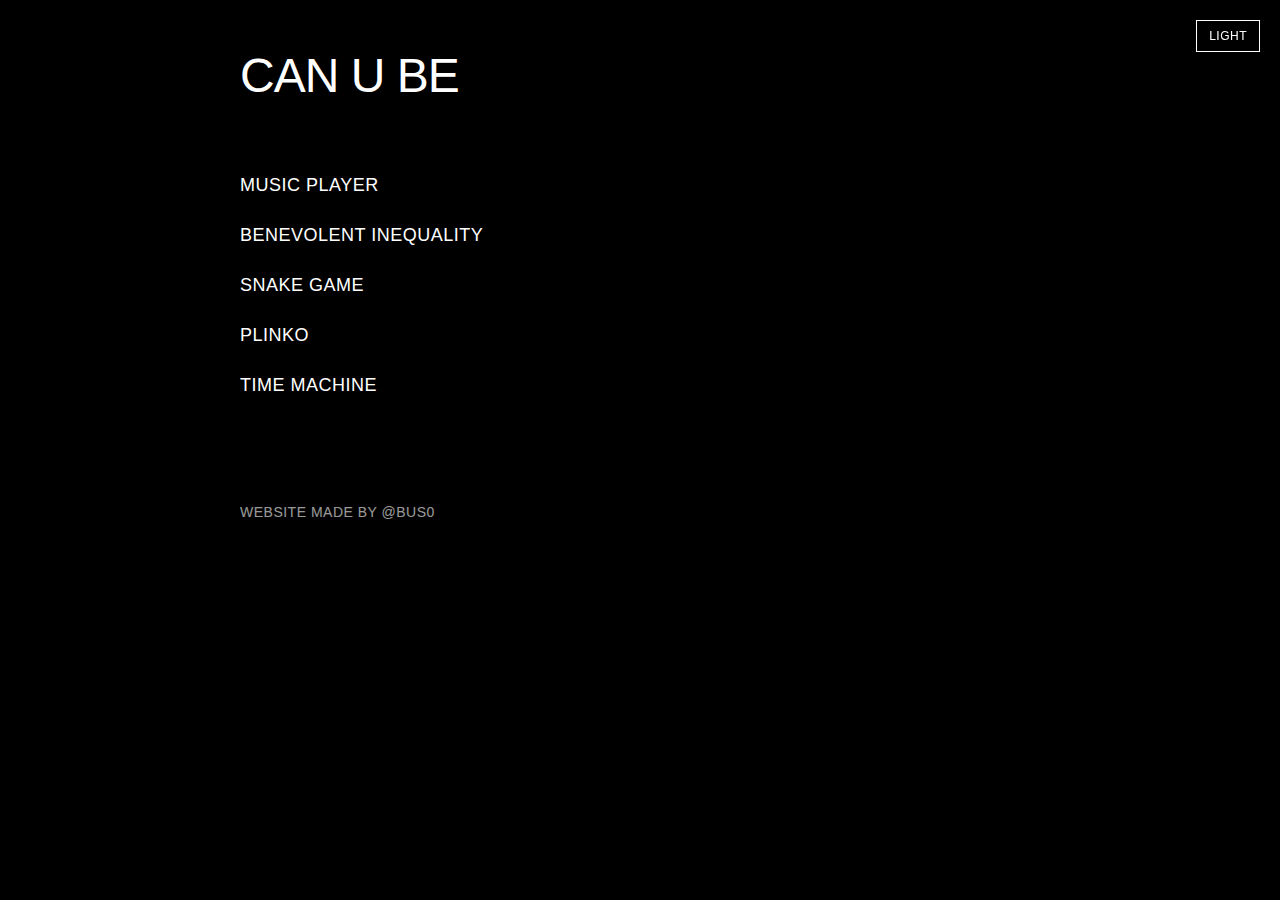
<file: index.html>
<!DOCTYPE html>
<html lang="en">
<head>
    <link rel="icon" href="images/favicon.ico" type="image/x-icon">
    <meta charset="UTF-8">
    <meta name="viewport" content="width=device-width, initial-scale=1.0">
    <title>Can U Be</title>
    <link rel="stylesheet" href="styles.css">
</head>
<body>
    <button class="theme-toggle" onclick="toggleTheme()">Light</button>
    
    <div class="container">
        <h1 class="hero-title">Can U Be</h1>
        
        <div class="nav-links">
            <a href="index1.html" class="nav-link block">Music Player</a>
            <a href="benevolent-inequality.html" class="nav-link block">BENEVOLENT INEQUALITY</a>
            <a href="snake.html" class="nav-link block">Snake Game</a>
            <a href="plinko.html" class="nav-link block">Plinko</a>
            <a href="time-machine.html" class="nav-link block">Time Machine</a>
        </div>
        
        <div class="footer spaced">
            Website made by @bus0
        </div>
    </div>
    
    <script src="theme.js"></script>
</body>
</html>
</file>
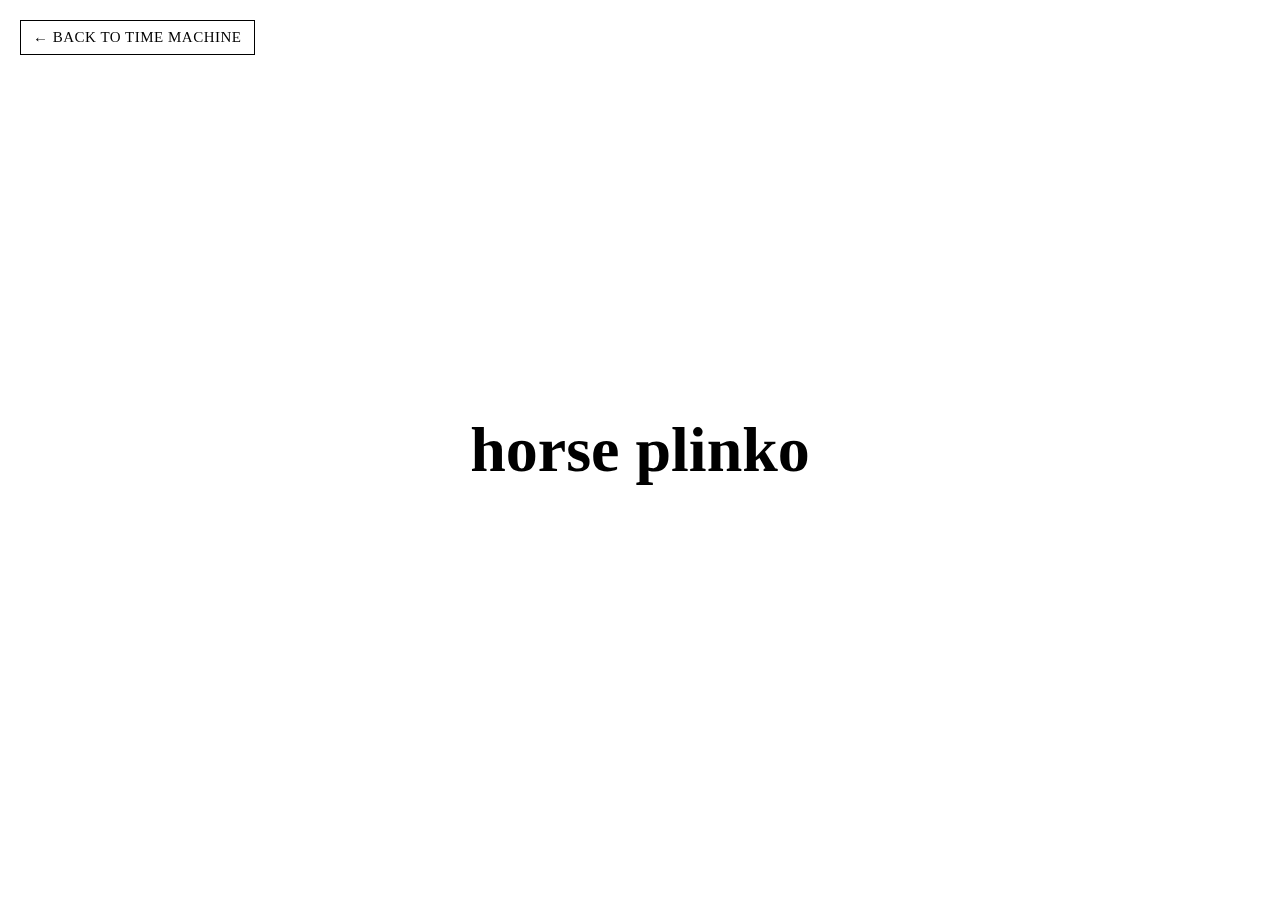
<file: time-machine/CUB-V3/index.html>
<!DOCTYPE html>
<html>
<head>
    <style>
        body {
            background-color: white;
            display: flex;
            justify-content: center;
            align-items: center;
            height: 100vh;
            margin: 0;
        }
        
        h1 {
            font-size: 4rem;
        }

        .back-to-timemachine {
            position: fixed;
            top: 20px;
            left: 20px;
            border: 1.5px solid #000;
            padding: 8px 12px;
            text-transform: uppercase;
            letter-spacing: 0.5px;
            background: none !important;
            color: #000 !important;
            box-shadow: none !important;
            font-size: 15px;
            z-index: 1000;
            text-decoration: none;
            transition: none !important;
        }
        .back-to-timemachine:hover, .back-to-timemachine:focus {
            background: none !important;
            color: #000 !important;
            border-color: #000 !important;
            outline: none !important;
        }
    </style>
</head>
<body>
    <a href="../../time-machine.html" class="back-to-timemachine">&larr; Back to Time Machine</a>
    <h1>horse plinko</h1>
</body>
</html>
</file>
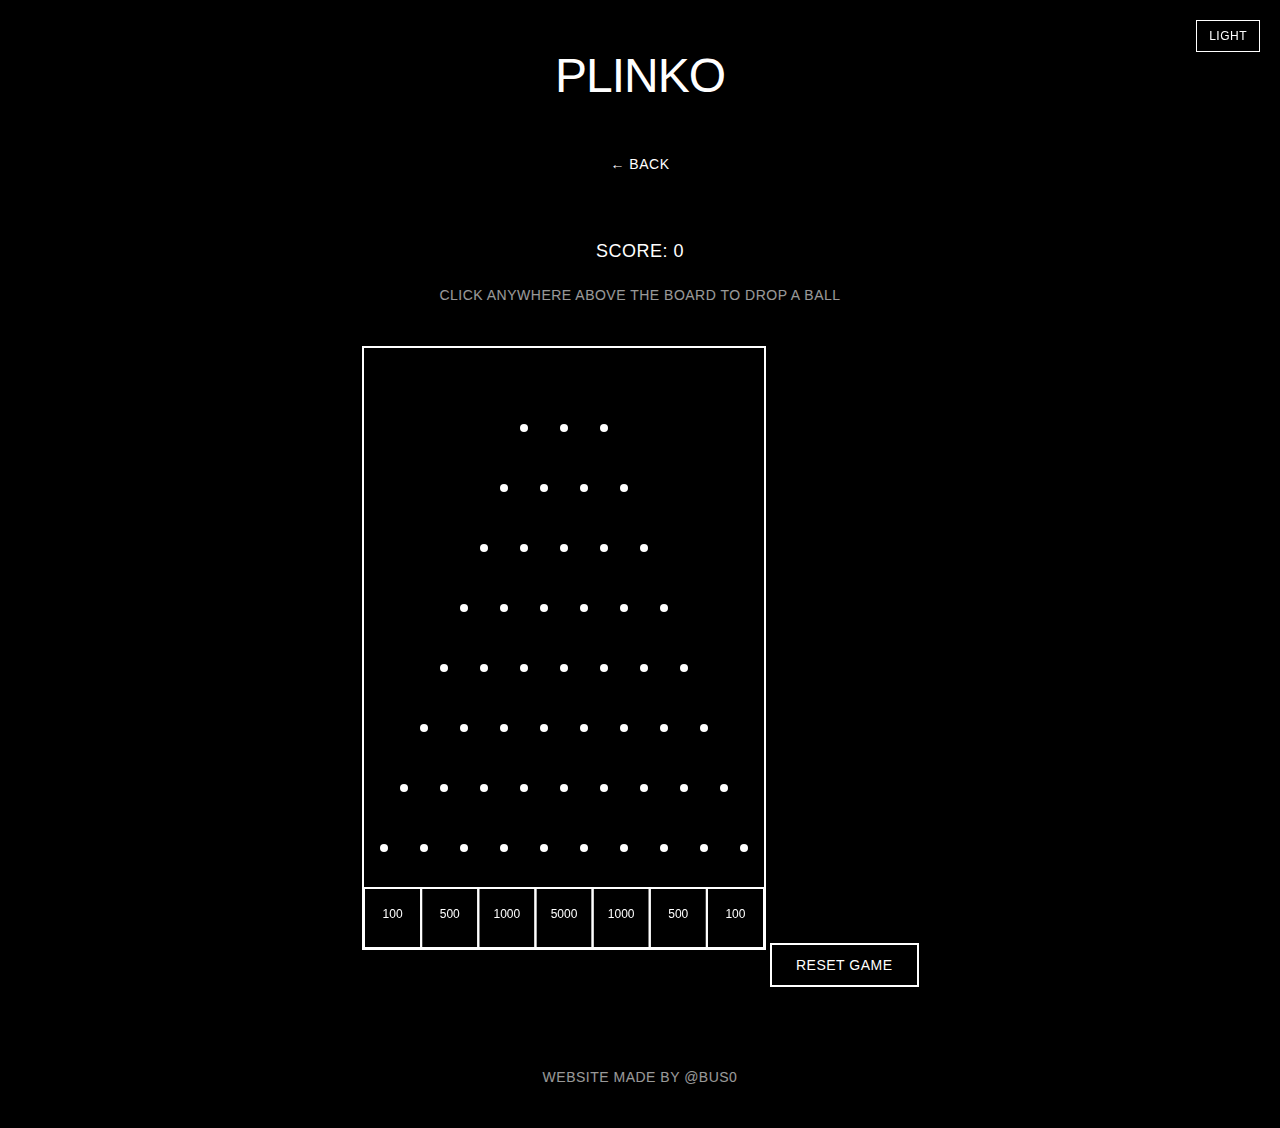
<file: plinko.html>
<!DOCTYPE html>
<html lang="en">
<head>
    <meta charset="UTF-8">
    <meta name="viewport" content="width=device-width, initial-scale=1.0">
    <title>Plinko - Can U Be</title>
    <link rel="icon" type="image/x-icon" href="favicon.ico">
    <link rel="stylesheet" href="styles.css">
</head>
<body>
    <button class="theme-toggle" onclick="toggleTheme()">Light</button>
    
    <div class="container center">
        <h1>Plinko</h1>
        
        <a href="index.html" class="nav-link">← Back</a>
        
        <div class="score">Score: <span id="score">0</span></div>
        <div class="controls">Click anywhere above the board to drop a ball</div>
        
        <canvas id="plinkoCanvas" width="400" height="600"></canvas>
        
        <button class="game-button" onclick="resetGame()">Reset Game</button>
        
        <div class="footer">
            Website made by @bus0
        </div>
    </div>
    
    <script src="theme.js"></script>
    <script>
        const canvas = document.getElementById('plinkoCanvas');
        const ctx = canvas.getContext('2d');
        const scoreElement = document.getElementById('score');

        // Game state
        let score = 0;
        let balls = [];
        let pegs = [];
        let slots = [];
        let isAnimating = false;

        // Physics constants
        const GRAVITY = 0.3;
        const BOUNCE = 0.7;
        const FRICTION = 0.99;
        const BALL_RADIUS = 8;
        const PEG_RADIUS = 4;

        // Initialize game board
        function initializeGame() {
            // Create pegs in triangular pattern
            pegs = [];
            const pegRows = 8;
            const pegSpacing = 40;
            const startY = 80;
            
            for (let row = 0; row < pegRows; row++) {
                const pegsInRow = row + 3;
                const rowWidth = (pegsInRow - 1) * pegSpacing;
                const startX = (canvas.width - rowWidth) / 2;
                
                for (let col = 0; col < pegsInRow; col++) {
                    pegs.push({
                        x: startX + col * pegSpacing,
                        y: startY + row * 60,
                        radius: PEG_RADIUS
                    });
                }
            }
            
            // Create scoring slots at bottom
            slots = [];
            const slotCount = 7;
            const slotWidth = canvas.width / slotCount;
            const slotValues = [100, 500, 1000, 5000, 1000, 500, 100];
            
            for (let i = 0; i < slotCount; i++) {
                slots.push({
                    x: i * slotWidth,
                    y: canvas.height - 60,
                    width: slotWidth,
                    height: 60,
                    value: slotValues[i]
                });
            }
        }

        // Ball object
        class Ball {
            constructor(x, y) {
                this.x = x;
                this.y = y;
                this.vx = (Math.random() - 0.5) * 2; // Small random horizontal velocity
                this.vy = 0;
                this.radius = BALL_RADIUS;
                this.active = true;
            }

            update() {
                if (!this.active) return;

                // Apply gravity
                this.vy += GRAVITY;
                
                // Apply friction
                this.vx *= FRICTION;
                this.vy *= FRICTION;
                
                // Update position
                this.x += this.vx;
                this.y += this.vy;
                
                // Check peg collisions
                pegs.forEach(peg => {
                    const dx = this.x - peg.x;
                    const dy = this.y - peg.y;
                    const distance = Math.sqrt(dx * dx + dy * dy);
                    
                    if (distance < this.radius + peg.radius) {
                        // Calculate collision response
                        const angle = Math.atan2(dy, dx);
                        const sin = Math.sin(angle);
                        const cos = Math.cos(angle);
                        
                        // Separate ball from peg
                        const overlap = this.radius + peg.radius - distance;
                        this.x += cos * overlap;
                        this.y += sin * overlap;
                        
                        // Bounce off peg
                        const speed = Math.sqrt(this.vx * this.vx + this.vy * this.vy);
                        this.vx = cos * speed * BOUNCE;
                        this.vy = sin * speed * BOUNCE;
                        
                        // Add some randomness
                        this.vx += (Math.random() - 0.5) * 2;
                    }
                });
                
                // Check walls
                if (this.x - this.radius < 0) {
                    this.x = this.radius;
                    this.vx = Math.abs(this.vx) * BOUNCE;
                }
                if (this.x + this.radius > canvas.width) {
                    this.x = canvas.width - this.radius;
                    this.vx = -Math.abs(this.vx) * BOUNCE;
                }
                
                // Check if ball reached bottom
                if (this.y + this.radius > canvas.height - 60) {
                    this.checkSlotScore();
                    this.active = false;
                }
            }

            checkSlotScore() {
                const slotIndex = Math.floor(this.x / (canvas.width / slots.length));
                if (slotIndex >= 0 && slotIndex < slots.length) {
                    score += slots[slotIndex].value;
                    scoreElement.textContent = score;
                }
            }

            draw() {
                if (!this.active) return;
                
                const colors = getThemeColors();
                ctx.fillStyle = colors.fg;
                ctx.beginPath();
                ctx.arc(this.x, this.y, this.radius, 0, Math.PI * 2);
                ctx.fill();
            }
        }

        // Get current theme colors
        function getThemeColors() {
            const isLight = document.body.getAttribute('data-theme') === 'light';
            return {
                bg: isLight ? '#fff' : '#000',
                fg: isLight ? '#000' : '#fff'
            };
        }

        // Draw game elements
        function draw() {
            const colors = getThemeColors();
            
            // Clear canvas
            ctx.fillStyle = colors.bg;
            ctx.fillRect(0, 0, canvas.width, canvas.height);
            
            // Draw pegs
            ctx.fillStyle = colors.fg;
            pegs.forEach(peg => {
                ctx.beginPath();
                ctx.arc(peg.x, peg.y, peg.radius, 0, Math.PI * 2);
                ctx.fill();
            });
            
            // Draw slots
            ctx.strokeStyle = colors.fg;
            ctx.lineWidth = 2;
            ctx.font = '12px -apple-system, BlinkMacSystemFont, "Segoe UI", Roboto, sans-serif';
            ctx.textAlign = 'center';
            ctx.fillStyle = colors.fg;
            
            slots.forEach(slot => {
                ctx.strokeRect(slot.x, slot.y, slot.width, slot.height);
                ctx.fillText(slot.value.toString(), slot.x + slot.width / 2, slot.y + 30);
            });
            
            // Draw balls
            balls.forEach(ball => ball.draw());
        }

        // Game loop
        function gameLoop() {
            // Update balls
            balls.forEach(ball => ball.update());
            
            // Remove inactive balls
            balls = balls.filter(ball => ball.active);
            
            // Check if animation should stop
            if (balls.length === 0) {
                isAnimating = false;
            }
            
            draw();
            
            if (isAnimating) {
                requestAnimationFrame(gameLoop);
            }
        }

        // Drop ball
        function dropBall(x) {
            const ball = new Ball(x, 20);
            balls.push(ball);
            
            if (!isAnimating) {
                isAnimating = true;
                gameLoop();
            }
        }

        // Reset game
        function resetGame() {
            score = 0;
            scoreElement.textContent = score;
            balls = [];
            isAnimating = false;
            draw();
        }

        // Mouse click handler
        canvas.addEventListener('click', function(event) {
            const rect = canvas.getBoundingClientRect();
            const scaleX = canvas.width / rect.width;
            const scaleY = canvas.height / rect.height;
            const x = (event.clientX - rect.left) * scaleX;
            const y = (event.clientY - rect.top) * scaleY;
            
            console.log('Click detected at:', x, y); // Debug log
            
            // Drop ball anywhere on click (removed y restriction for testing)
            dropBall(x);
        });

        // Initialize and start
        initializeGame();
        draw();
    </script>
</body>
</html>
</file>
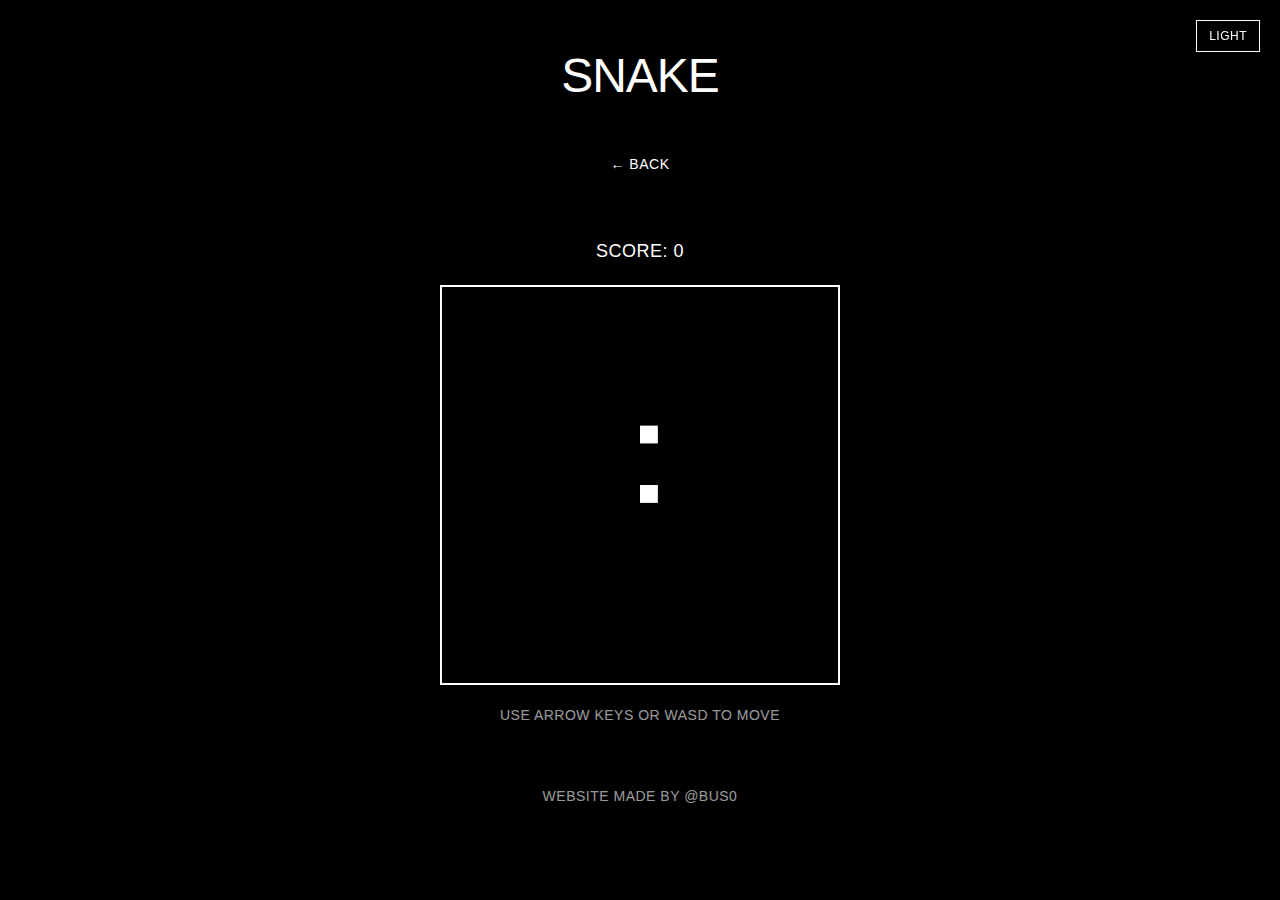
<file: snake.html>
<!DOCTYPE html>
<html lang="en">
<head>
    <link rel="icon" href="favicon.ico" type="image/x-icon">
    <meta charset="UTF-8">
    <meta name="viewport" content="width=device-width, initial-scale=1.0">
    <title>Snake Game - Can U Be</title>
    <link rel="stylesheet" href="styles.css">
</head>
<body>
    <button class="theme-toggle" onclick="toggleTheme()" tabindex="0" aria-label="Toggle theme">Light</button>
    
    <div class="container center">
        <h1>Snake</h1>
        
    <a href="index.html" class="nav-link" tabindex="0" aria-label="Back to home">← Back</a>
        
        <div class="score">Score: <span id="score">0</span></div>
        
        <div style="width:100%;max-width:400px;margin:0 auto;">
            <canvas id="gameCanvas" width="400" height="400" style="width:100%;height:auto;display:block;"></canvas>
        </div>
        
        <div class="controls">
            Use arrow keys or WASD to move
        </div>
        
        <div id="gameOver" class="game-over" style="display: none;">
            Game Over - Press Space to restart
        </div>
        
        <div class="footer">
            Website made by @bus0
        </div>
    </div>
    
    <script src="theme.js"></script>

    <script>
        const canvas = document.getElementById('gameCanvas');
        const ctx = canvas.getContext('2d');
        const scoreElement = document.getElementById('score');
        const gameOverElement = document.getElementById('gameOver');

        const gridSize = 20;
        const tileCount = canvas.width / gridSize;

        let snake = [
            {x: 10, y: 10}
        ];
        let food = {};
    let dx = 0;
    let dy = 0;
    let nextDx = 0;
    let nextDy = 0;
        let score = 0;
        let gameRunning = true;

        // Generate random food position
        function randomFood() {
            food = {
                x: Math.floor(Math.random() * tileCount),
                y: Math.floor(Math.random() * tileCount)
            };
        }
        
        // Get current theme colors
        function getThemeColors() {
            const isLight = document.body.getAttribute('data-theme') === 'light';
            return {
                bg: isLight ? '#fff' : '#000',
                fg: isLight ? '#000' : '#fff'
            };
        }

        // Draw everything
        function draw() {
            const colors = getThemeColors();
            
            // Clear canvas with theme background
            ctx.fillStyle = colors.bg;
            ctx.fillRect(0, 0, canvas.width, canvas.height);

            // Draw snake with theme foreground
            ctx.fillStyle = colors.fg;
            snake.forEach(segment => {
                ctx.fillRect(segment.x * gridSize, segment.y * gridSize, gridSize - 2, gridSize - 2);
            });

            // Draw food with theme foreground
            ctx.fillStyle = colors.fg;
            ctx.fillRect(food.x * gridSize, food.y * gridSize, gridSize - 2, gridSize - 2);
        }

        // Update game state
        function update() {
            if (!gameRunning) return;
            // Don't move if no direction is set
            if (dx === 0 && dy === 0) return;

            // Apply queued direction change (prevents double turns in one frame)
            if ((nextDx !== 0 || nextDy !== 0) && (dx === 0 && dy === 0 || !(nextDx === -dx && nextDy === -dy))) {
                dx = nextDx;
                dy = nextDy;
            }

            const head = {x: snake[0].x + dx, y: snake[0].y + dy};

            // Check wall collision
            if (head.x < 0 || head.x >= tileCount || head.y < 0 || head.y >= tileCount) {
                gameOver();
                return;
            }

            // Check self collision
            if (snake.some(segment => segment.x === head.x && segment.y === head.y)) {
                gameOver();
                return;
            }

            snake.unshift(head);

            // Check food collision
            if (head.x === food.x && head.y === food.y) {
                score += 10;
                scoreElement.textContent = score;
                randomFood();
            } else {
                snake.pop();
            }
        }

        function gameOver() {
            gameRunning = false;
            gameOverElement.style.display = 'block';
        }

        function resetGame() {
            snake = [{x: 10, y: 10}];
            dx = 0;
            dy = 0;
            nextDx = 0;
            nextDy = 0;
            score = 0;
            scoreElement.textContent = score;
            gameRunning = true;
            gameOverElement.style.display = 'none';
            randomFood();
        }

        // Game loop
        function gameLoop() {
            update();
            draw();
        }

        // Handle keyboard input
        document.addEventListener('keydown', (e) => {
            if (!gameRunning && e.code === 'Space') {
                resetGame();
                return;
            }

            if (!gameRunning) return;

            // On first keypress, set both dx/dy and nextDx/nextDy so snake starts immediately
            function setDirection(nx, ny) {
                if (dx === 0 && dy === 0) {
                    dx = nx;
                    dy = ny;
                    nextDx = nx;
                    nextDy = ny;
                } else {
                    nextDx = nx;
                    nextDy = ny;
                }
            }
            switch(e.key) {
                case 'ArrowUp':
                case 'w':
                case 'W':
                    if (dx === 0 && dy === 0 || dy !== 1) setDirection(0, -1);
                    break;
                case 'ArrowDown':
                case 's':
                case 'S':
                    if (dx === 0 && dy === 0 || dy !== -1) setDirection(0, 1);
                    break;
                case 'ArrowLeft':
                case 'a':
                case 'A':
                    if (dx === 0 && dy === 0 || dx !== 1) setDirection(-1, 0);
                    break;
                case 'ArrowRight':
                case 'd':
                case 'D':
                    if (dx === 0 && dy === 0 || dx !== -1) setDirection(1, 0);
                    break;
            }
        });

    // Initialize game
    dx = 0;
    dy = 0;
    nextDx = 0;
    nextDy = 0;
    randomFood();
    setInterval(gameLoop, 100);
    </script>
</body>
</html>
</file>
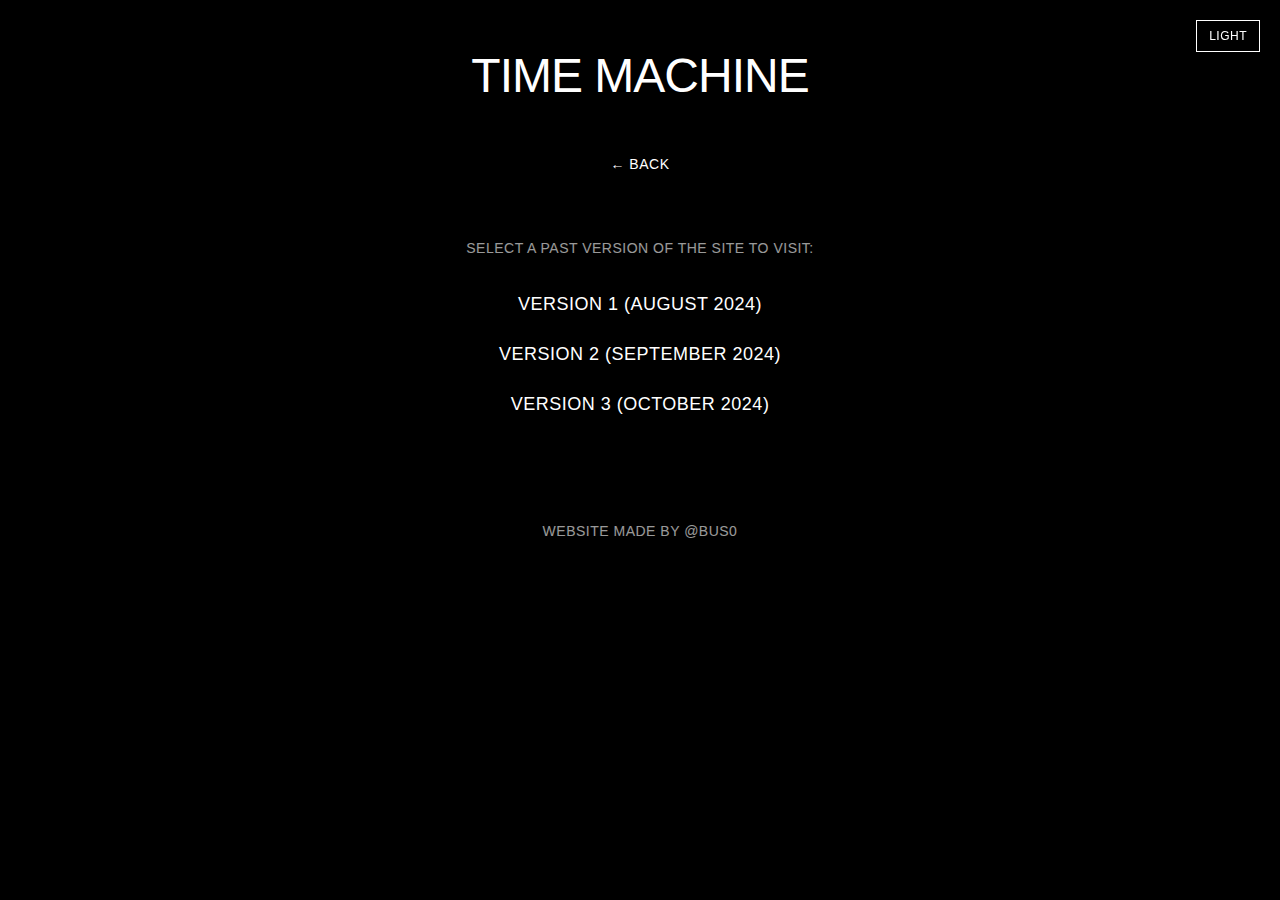
<file: time-machine.html>
<!DOCTYPE html>
<html lang="en">
<head>
  <meta charset="UTF-8">
  <meta name="viewport" content="width=device-width, initial-scale=1.0">
  <title>Time Machine</title>
  <link rel="stylesheet" href="styles.css">
</head>
<body>
  <button class="theme-toggle" onclick="toggleTheme()" tabindex="0" aria-label="Toggle theme">Light</button>
  <div class="container center">
    <h1>Time Machine</h1>
    <a href="index.html" class="nav-link" tabindex="0" aria-label="Back to home">← Back</a>
    <div class="controls" style="margin-bottom:32px;">Select a past version of the site to visit:</div>
    <div class="nav-links">
  <a href="time-machine/CUB-V1/index.html" class="nav-link block">Version 1 (August 2024)</a>
  <a href="time-machine/CUB-V2/index.html" class="nav-link block">Version 2 (September 2024)</a>
  <a href="time-machine/CUB-V3/index.html" class="nav-link block">Version 3 (October 2024)</a>
    </div>
    <div class="footer spaced">Website made by @bus0</div>
  </div>
  <script src="theme.js"></script>
</body>
</html>
</file>
<file: styles.css>
/* CSS Variables for Theme System */
:root {
    --bg-color: #000;
    --text-color: #fff;
    --border-color: #fff;
}

[data-theme="light"] {
    --bg-color: #fff;
    --text-color: #000;
    --border-color: #000;
}

/* Reset and Base Styles */
* {
    margin: 0;
    padding: 0;
    box-sizing: border-box;
}

body {
    font-family: -apple-system, BlinkMacSystemFont, "Segoe UI", Roboto, "Helvetica Neue", Arial, sans-serif;
    background-color: var(--bg-color);
    color: var(--text-color);
    line-height: 1.5;
    padding: 40px 20px;
    transition: background-color 0.3s ease, color 0.3s ease;
}

/* Theme Toggle Button */
.theme-toggle {
    position: fixed;
    top: 20px;
    right: 20px;
    background: none;
    border: 1px solid var(--border-color);
    color: var(--text-color);
    padding: 8px 12px;
    font-size: 12px;
    text-transform: uppercase;
    letter-spacing: 0.5px;
    cursor: pointer;
    transition: all 0.3s ease;
}

.theme-toggle:hover {
    background-color: var(--text-color);
    color: var(--bg-color);
}

/* Layout */
.container {
    max-width: 800px;
    margin: 0 auto;
}

.container.center {
    text-align: center;
}

/* Typography */
h1 {
    font-size: 48px;
    font-weight: 400;
    letter-spacing: -1px;
    margin-bottom: 40px;
    text-transform: uppercase;
}

.hero-title {
    margin-bottom: 60px;
}

/* Navigation */
.nav-links {
    margin-bottom: 60px;
}

.nav-link {
    display: inline-block;
    color: var(--text-color);
    text-decoration: none;
    font-size: 14px;
    font-weight: 400;
    margin-bottom: 40px;
    text-transform: uppercase;
    letter-spacing: 0.5px;
    border-bottom: 1px solid transparent;
    padding-bottom: 2px;
    transition: border-color 0.2s ease;
}

.nav-link.block {
    display: block;
    font-size: 18px;
    margin-bottom: 20px;
}

.nav-link:hover {
    border-bottom-color: var(--border-color);
}

/* Game Styles */
canvas {
    border: 2px solid var(--border-color);
    margin: 20px 0;
}

.score {
    font-size: 18px;
    font-weight: 400;
    margin: 20px 0;
    text-transform: uppercase;
    letter-spacing: 0.5px;
}

.controls {
    margin: 20px 0;
    font-size: 14px;
    color: var(--text-color);
    opacity: 0.6;
    text-transform: uppercase;
    letter-spacing: 0.5px;
}

.game-over {
    color: var(--text-color);
    font-size: 18px;
    font-weight: 400;
    margin: 20px 0;
    text-transform: uppercase;
    letter-spacing: 0.5px;
}

/* Audio Player */
audio {
    margin: 40px 0;
    outline: none;
}

/* Artwork display styles */
.artwork-container {
    margin: 40px 0 20px 0;
}

.artwork {
    max-width: 300px;
    width: 100%;
    height: auto;
    border: 2px solid var(--border-color);
    display: block;
    margin: 0 auto;
}

.song-info {
    margin: 20px 0;
}

.day-indicator {
    font-size: 14px;
    color: var(--text-color);
    opacity: 0.6;
    text-transform: uppercase;
    letter-spacing: 0.5px;
    margin-bottom: 10px;
}

.song-title {
    font-size: 24px;
    font-weight: 400;
    text-transform: uppercase;
    letter-spacing: 0.5px;
    margin-bottom: 20px;
}

/* Game Button */
.game-button {
    background: none;
    border: 2px solid var(--border-color);
    color: var(--text-color);
    padding: 12px 24px;
    font-size: 14px;
    text-transform: uppercase;
    letter-spacing: 0.5px;
    cursor: pointer;
    margin: 20px 0;
    transition: all 0.3s ease;
    font-family: inherit;
}

.game-button:hover {
    background-color: var(--text-color);
    color: var(--bg-color);
}

/* Loader */
#loader {
    border: 2px solid var(--border-color);
    border-radius: 50%;
    border-top: 2px solid transparent;
    width: 40px;
    height: 40px;
    animation: spin 1s linear infinite;
    margin: 40px auto;
}

@keyframes spin {
    0% { transform: rotate(0deg); }
    100% { transform: rotate(360deg); }
}

/* Footer */
.footer {
    margin-top: 60px;
    font-size: 14px;
    color: var(--text-color);
    opacity: 0.6;
    text-transform: uppercase;
    letter-spacing: 0.5px;
}

.footer.spaced {
    margin-top: 100px;
}

/* Responsive Design */
@media (max-width: 600px) {
    h1 {
        font-size: 32px;
    }
    #loader {
        width: 30px;
        height: 30px;
    }
    body {
        padding: 20px 5px;
    }
    .theme-toggle {
        top: 10px;
        right: 10px;
        padding: 6px 10px;
        font-size: 11px;
    }
    .container {
        max-width: 100vw;
    }
    canvas {
        width: 100% !important;
        height: auto !important;
        max-width: 100vw;
        min-width: 0;
    }
    .artwork {
        max-width: 90vw;
    }
}

/* Performance: image/audio hints */
img, audio, video {
    content-visibility: auto;
    loading: auto;
}

/* Minimal Animations */
.theme-toggle, .game-button, .nav-link, .artwork, .footer {
    transition: background 0.2s, color 0.2s, border-color 0.2s, opacity 0.2s;
}

/* Keyboard Accessibility */
button, .nav-link, .game-button, .theme-toggle, a {
    outline: none;
}
button:focus, .nav-link:focus, .game-button:focus, .theme-toggle:focus, a:focus {
    outline: 2px dashed var(--border-color);
    outline-offset: 2px;
}
</file>
